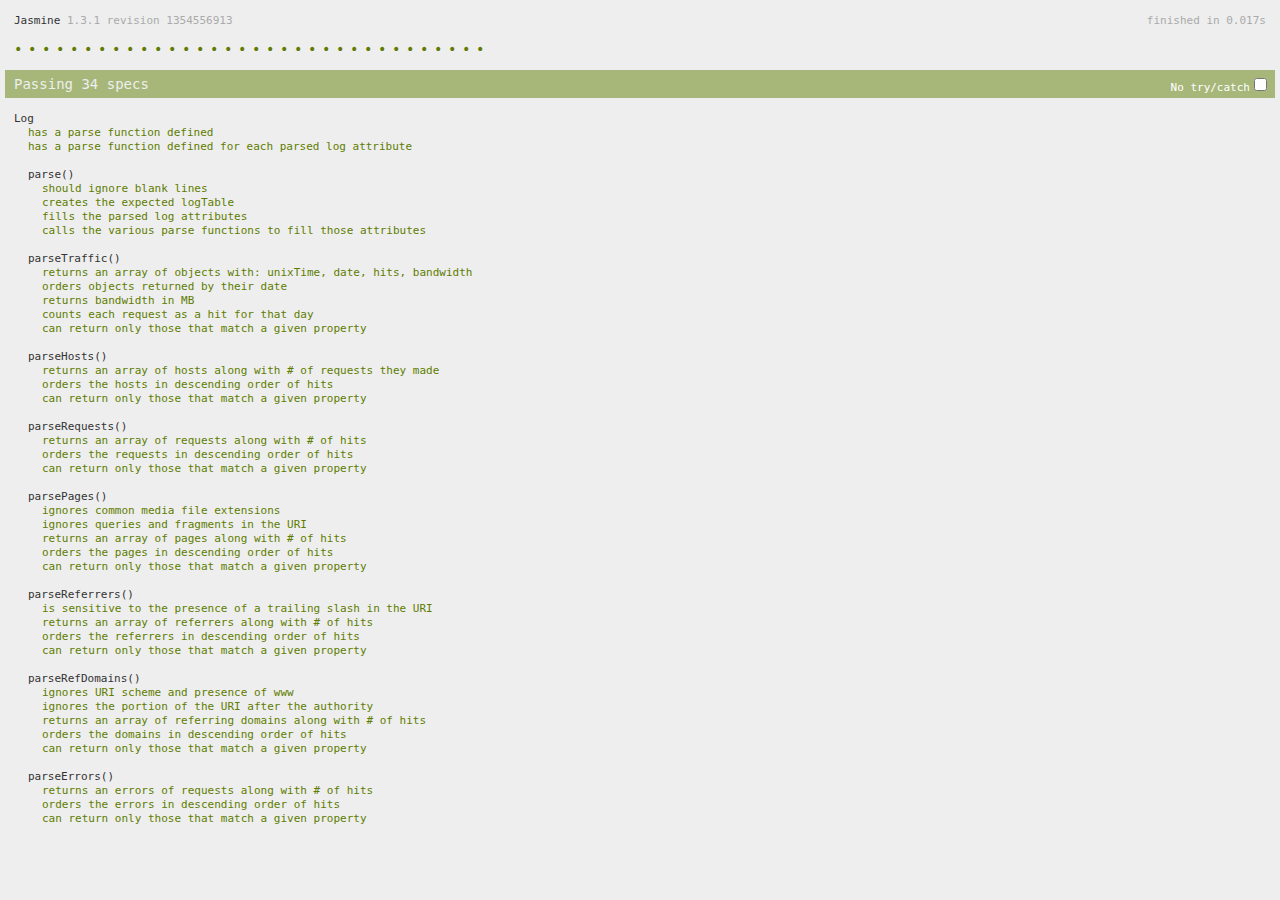
<file: test/SpecRunner.html>
<!DOCTYPE HTML PUBLIC "-//W3C//DTD HTML 4.01 Transitional//EN"
  "http://www.w3.org/TR/html4/loose.dtd">
<html>
<head>
  <title>Jasmine Spec Runner</title>
  <link rel="stylesheet" type="text/css" href="../lib/jasmine-1.3.1/jasmine.min.css">
  <script type="text/javascript" src="../lib/jasmine-1.3.1/jasmine.min.js"></script>
  <script type="text/javascript" src="../lib/jasmine-1.3.1/jasmine-html.min.js"></script>

  <!-- include source files here... -->
  <script type="text/javascript" src="../app/log.js"></script>

  <!-- include spec files here... -->
  <script type="text/javascript" src="spec/spechelper.js"></script>
  <script type="text/javascript" src="spec/fixtures.js"></script>
  <script type="text/javascript" src="spec/logspec.js"></script>

  <script type="text/javascript">
    (function() {
      var jasmineEnv = jasmine.getEnv();
      jasmineEnv.updateInterval = 1000;

      var htmlReporter = new jasmine.HtmlReporter();

      jasmineEnv.addReporter(htmlReporter);

      jasmineEnv.specFilter = function(spec) {
        return htmlReporter.specFilter(spec);
      };

      var currentWindowOnload = window.onload;

      window.onload = function() {
        if (currentWindowOnload) {
          currentWindowOnload();
        }
        execJasmine();
      };

      function execJasmine() {
        jasmineEnv.execute();
      }

    })();
  </script>

</head>

<body>
</body>
</html>
</file>
<file: lib/jasmine-1.3.1/jasmine.min.css>
body{background-color:#eee;padding:0;margin:5px;overflow-y:scroll}#HTMLReporter{font-size:11px;font-family:Monaco,"Lucida Console",monospace;line-height:14px;color:#333}#HTMLReporter a{text-decoration:none}#HTMLReporter a:hover{text-decoration:underline}#HTMLReporter p,#HTMLReporter h1,#HTMLReporter h2,#HTMLReporter h3,#HTMLReporter h4,#HTMLReporter h5,#HTMLReporter h6{margin:0;line-height:14px}#HTMLReporter .banner,#HTMLReporter .symbolSummary,#HTMLReporter .summary,#HTMLReporter .resultMessage,#HTMLReporter .specDetail .description,#HTMLReporter .alert .bar,#HTMLReporter .stackTrace{padding-left:9px;padding-right:9px}#HTMLReporter #jasmine_content{position:fixed;right:100%}#HTMLReporter .version{color:#aaa}#HTMLReporter .banner{margin-top:14px}#HTMLReporter .duration{color:#aaa;float:right}#HTMLReporter .symbolSummary{overflow:hidden;*zoom:1;margin:14px 0}#HTMLReporter .symbolSummary li{display:block;float:left;height:7px;width:14px;margin-bottom:7px;font-size:16px}#HTMLReporter .symbolSummary li.passed{font-size:14px}#HTMLReporter .symbolSummary li.passed:before{color:#5e7d00;content:"\02022"}#HTMLReporter .symbolSummary li.failed{line-height:9px}#HTMLReporter .symbolSummary li.failed:before{color:#b03911;content:"x";font-weight:bold;margin-left:-1px}#HTMLReporter .symbolSummary li.skipped{font-size:14px}#HTMLReporter .symbolSummary li.skipped:before{color:#bababa;content:"\02022"}#HTMLReporter .symbolSummary li.pending{line-height:11px}#HTMLReporter .symbolSummary li.pending:before{color:#aaa;content:"-"}#HTMLReporter .exceptions{color:#fff;float:right;margin-top:5px;margin-right:5px}#HTMLReporter .bar{line-height:28px;font-size:14px;display:block;color:#eee}#HTMLReporter .runningAlert{background-color:#666}#HTMLReporter .skippedAlert{background-color:#aaa}#HTMLReporter .skippedAlert:first-child{background-color:#333}#HTMLReporter .skippedAlert:hover{text-decoration:none;color:white;text-decoration:underline}#HTMLReporter .passingAlert{background-color:#a6b779}#HTMLReporter .passingAlert:first-child{background-color:#5e7d00}#HTMLReporter .failingAlert{background-color:#cf867e}#HTMLReporter .failingAlert:first-child{background-color:#b03911}#HTMLReporter .results{margin-top:14px}#HTMLReporter #details{display:none}#HTMLReporter .resultsMenu,#HTMLReporter .resultsMenu a{background-color:#fff;color:#333}#HTMLReporter.showDetails .summaryMenuItem{font-weight:normal;text-decoration:inherit}#HTMLReporter.showDetails .summaryMenuItem:hover{text-decoration:underline}#HTMLReporter.showDetails .detailsMenuItem{font-weight:bold;text-decoration:underline}#HTMLReporter.showDetails .summary{display:none}#HTMLReporter.showDetails #details{display:block}#HTMLReporter .summaryMenuItem{font-weight:bold;text-decoration:underline}#HTMLReporter .summary{margin-top:14px}#HTMLReporter .summary .suite .suite,#HTMLReporter .summary .specSummary{margin-left:14px}#HTMLReporter .summary .specSummary.passed a{color:#5e7d00}#HTMLReporter .summary .specSummary.failed a{color:#b03911}#HTMLReporter .description+.suite{margin-top:0}#HTMLReporter .suite{margin-top:14px}#HTMLReporter .suite a{color:#333}#HTMLReporter #details .specDetail{margin-bottom:28px}#HTMLReporter #details .specDetail .description{display:block;color:white;background-color:#b03911}#HTMLReporter .resultMessage{padding-top:14px;color:#333}#HTMLReporter .resultMessage span.result{display:block}#HTMLReporter .stackTrace{margin:5px 0 0 0;max-height:224px;overflow:auto;line-height:18px;color:#666;border:1px solid #ddd;background:white;white-space:pre}#TrivialReporter{padding:8px 13px;position:absolute;top:0;bottom:0;left:0;right:0;overflow-y:scroll;background-color:white;font-family:"Helvetica Neue Light","Lucida Grande","Calibri","Arial",sans-serif}#TrivialReporter a:visited,#TrivialReporter a{color:#303}#TrivialReporter a:hover,#TrivialReporter a:active{color:blue}#TrivialReporter .run_spec{float:right;padding-right:5px;font-size:.8em;text-decoration:none}#TrivialReporter .banner{color:#303;background-color:#fef;padding:5px}#TrivialReporter .logo{float:left;font-size:1.1em;padding-left:5px}#TrivialReporter .logo .version{font-size:.6em;padding-left:1em}#TrivialReporter .runner.running{background-color:yellow}#TrivialReporter .options{text-align:right;font-size:.8em}#TrivialReporter .suite{border:1px outset gray;margin:5px 0;padding-left:1em}#TrivialReporter .suite .suite{margin:5px}#TrivialReporter .suite.passed{background-color:#dfd}#TrivialReporter .suite.failed{background-color:#fdd}#TrivialReporter .spec{margin:5px;padding-left:1em;clear:both}#TrivialReporter .spec.failed,#TrivialReporter .spec.passed,#TrivialReporter .spec.skipped{padding-bottom:5px;border:1px solid gray}#TrivialReporter .spec.failed{background-color:#fbb;border-color:red}#TrivialReporter .spec.passed{background-color:#bfb;border-color:green}#TrivialReporter .spec.skipped{background-color:#bbb}#TrivialReporter .messages{border-left:1px dashed gray;padding-left:1em;padding-right:1em}#TrivialReporter .passed{background-color:#cfc;display:none}#TrivialReporter .failed{background-color:#fbb}#TrivialReporter .skipped{color:#777;background-color:#eee;display:none}#TrivialReporter .resultMessage span.result{display:block;line-height:2em;color:black}#TrivialReporter .resultMessage .mismatch{color:black}#TrivialReporter .stackTrace{white-space:pre;font-size:.8em;margin-left:10px;max-height:5em;overflow:auto;border:1px inset red;padding:1em;background:#eef}#TrivialReporter .finished-at{padding-left:1em;font-size:.6em}#TrivialReporter.show-passed .passed,#TrivialReporter.show-skipped .skipped{display:block}#TrivialReporter #jasmine_content{position:fixed;right:100%}#TrivialReporter .runner{border:1px solid gray;display:block;margin:5px 0;padding:2px 0 2px 10px}
</file>
